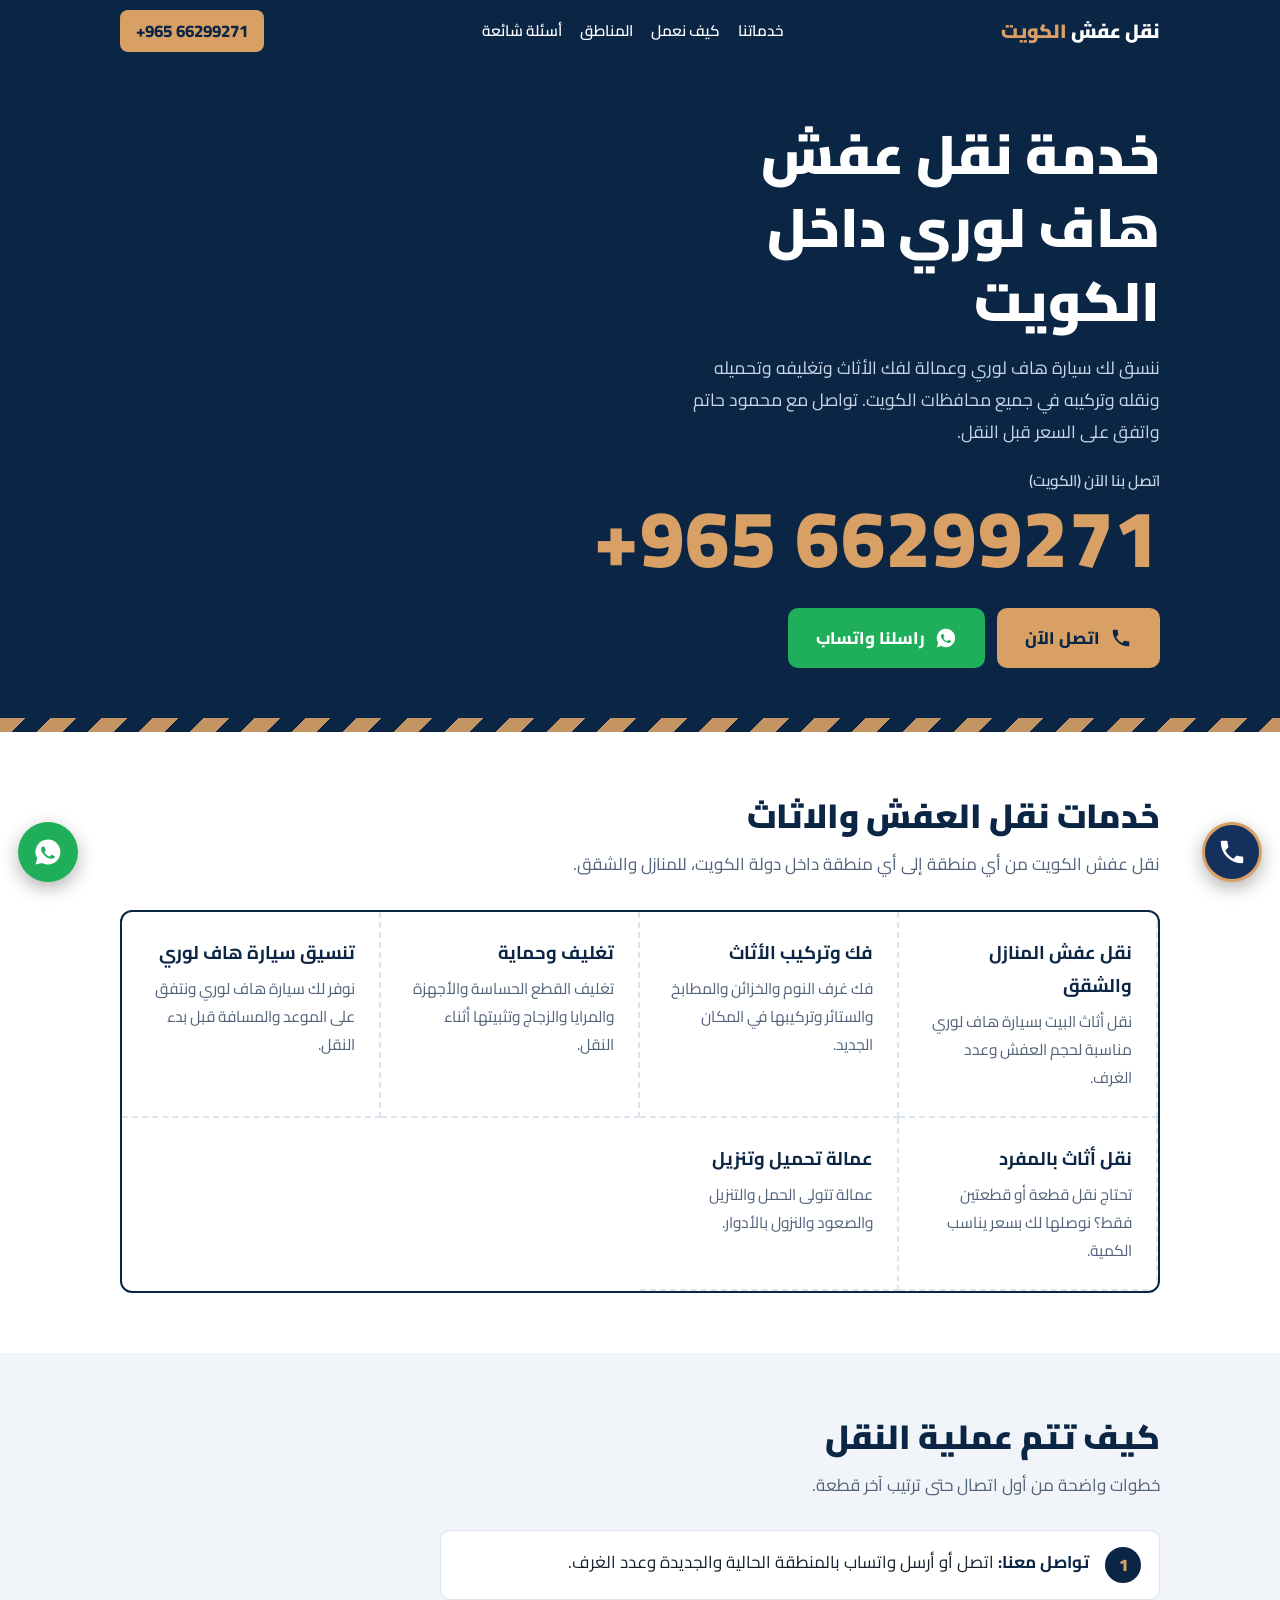
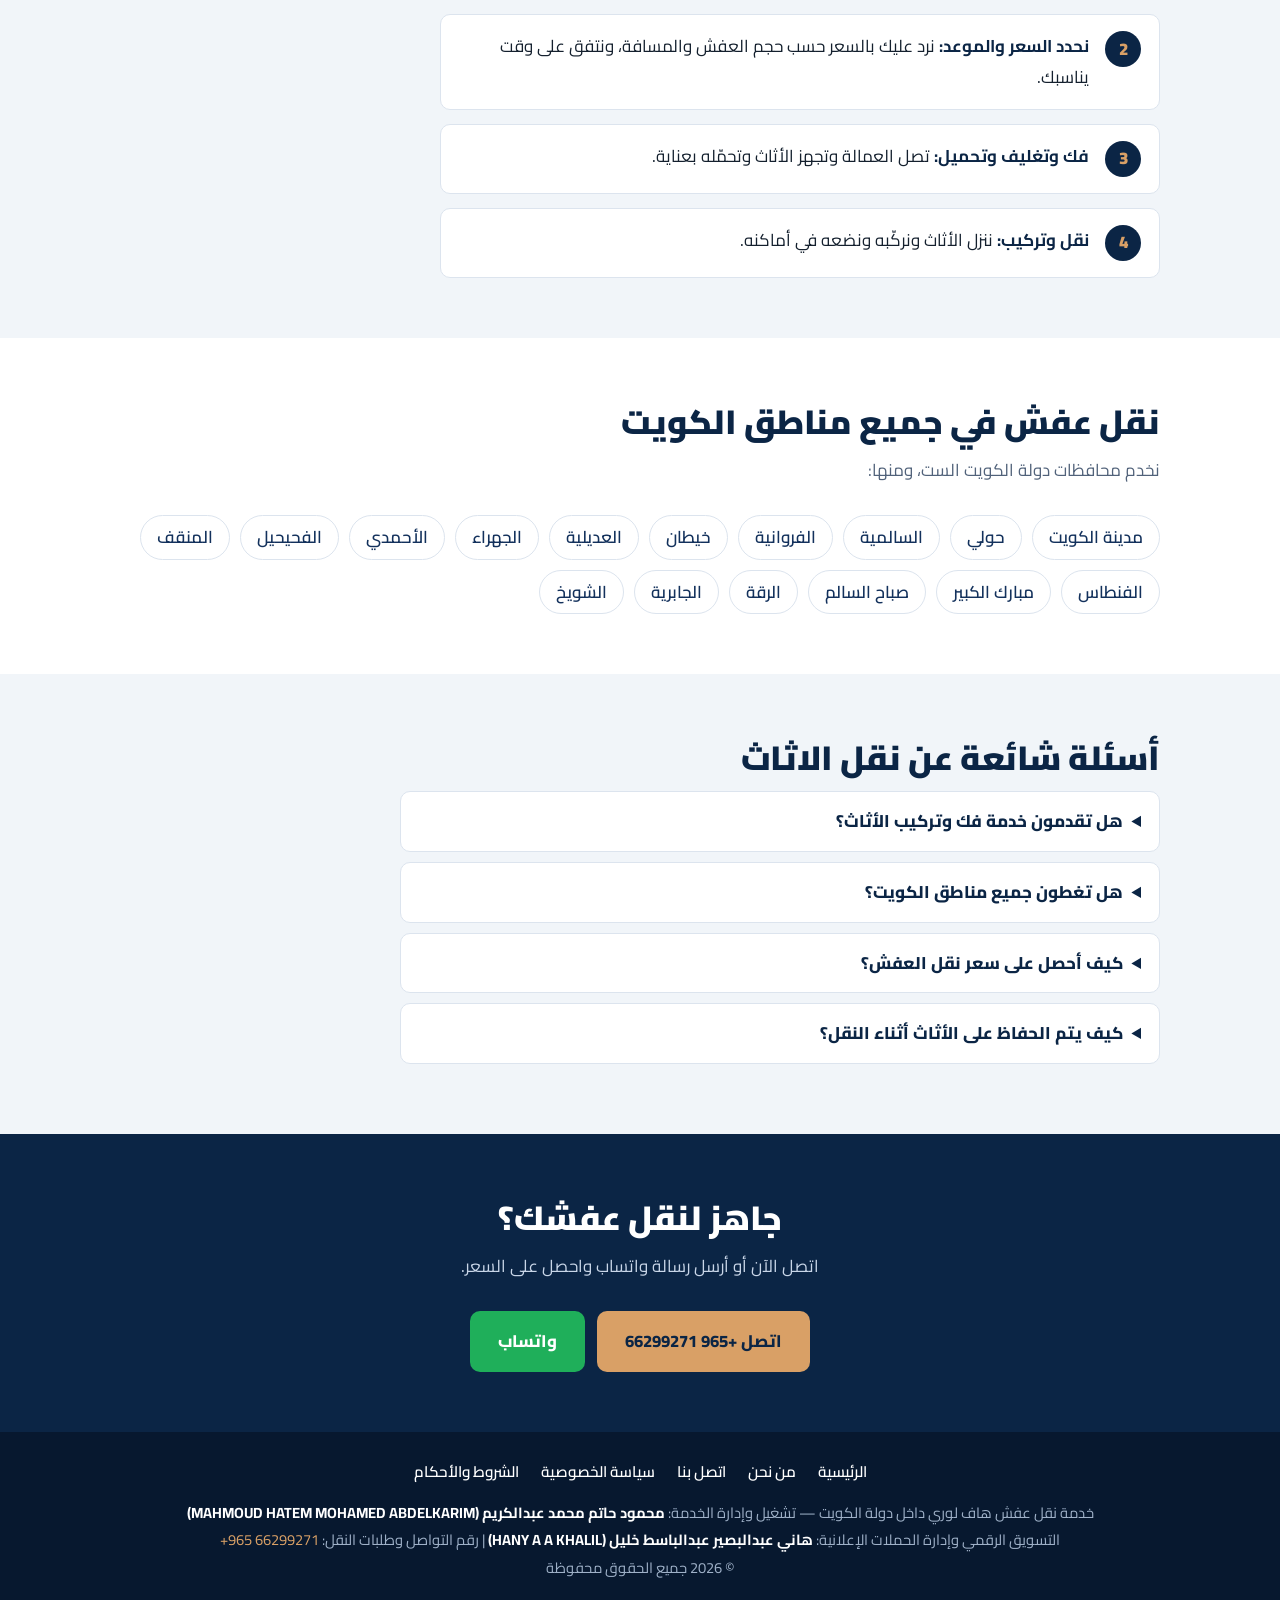
<file: index.html>
<!DOCTYPE html>
<html lang="ar" dir="rtl">
<head>
<meta charset="utf-8">
<meta name="viewport" content="width=device-width, initial-scale=1">
<title>نقل عفش الكويت | خدمة نقل عفش هاف لوري ونقل اثاث - اتصل 66299271</title>
<meta name="description" content="خدمة نقل عفش هاف لوري في الكويت بإدارة محمود حاتم: نقل اثاث مع فك وتركيب وتغليف وتحميل لجميع المحافظات. السعر يُتفق عليه قبل النقل. اتصل أو واتساب +965 66299271.">
<meta name="keywords" content="نقل عفش, نقل اثاث, نقل عفش الكويت, نقل اثاث الكويت, نقل عفش هاف لوري, هاف لوري الكويت, فك وتركيب, تغليف اثاث">
<meta name="robots" content="index, follow, max-image-preview:large">
<meta name="geo.region" content="KW">
<meta name="geo.placename" content="الكويت">
<meta name="theme-color" content="#0B2545">
<link rel="canonical" href="https://naqlkw.pages.dev/">
<!-- ربط Search Console: ضع كود التحقق هنا بدل XXXXXXXX -->
<meta name="google-site-verification" content="XXXXXXXX">
<meta property="og:type" content="website">
<meta property="og:locale" content="ar_KW">
<meta property="og:title" content="نقل عفش الكويت | خدمة نقل عفش هاف لوري ونقل اثاث">
<meta property="og:description" content="نقل عفش واثاث بهاف لوري مع فك وتركيب وتغليف داخل الكويت. اتصل أو واتساب +965 66299271.">
<meta property="og:url" content="https://naqlkw.pages.dev/">
<meta name="twitter:card" content="summary">
<link rel="icon" href="data:image/svg+xml,%3Csvg xmlns='http://www.w3.org/2000/svg' viewBox='0 0 100 100'%3E%3Ctext y='.9em' font-size='90'%3E🚚%3C/text%3E%3C/svg%3E">
<link rel="preconnect" href="https://fonts.googleapis.com">
<link rel="preconnect" href="https://fonts.gstatic.com" crossorigin>
<link href="https://fonts.googleapis.com/css2?family=Cairo:wght@400;600;800;900&display=swap" rel="stylesheet">

<!-- Google tag (gtag.js): استبدل G-XXXXXXXXXX بمعرّف Google Analytics 4 الخاص بك -->
<script async src="https://www.googletagmanager.com/gtag/js?id=G-XXXXXXXXXX"></script>
<script>
  window.dataLayer = window.dataLayer || [];
  function gtag(){dataLayer.push(arguments);}
  gtag('js', new Date());
  gtag('config', 'G-XXXXXXXXXX');
</script>

<script type="application/ld+json">
{
  "@context": "https://schema.org",
  "@type": "Service",
  "name": "خدمة نقل عفش هاف لوري في الكويت",
  "serviceType": "نقل عفش وأثاث",
  "description": "تنسيق وتوفير سيارات هاف لوري لنقل العفش والأثاث مع عمالة للفك والتركيب والتغليف داخل دولة الكويت.",
  "url": "https://naqlkw.pages.dev/",
  "provider": {
    "@type": "Person",
    "name": "محمود حاتم محمد عبدالكريم",
    "alternateName": "MAHMOUD HATEM MOHAMED ABDELKARIM",
    "telephone": "+96566299271"
  },
  "areaServed": {
    "@type": "Country",
    "name": "Kuwait"
  }
}
</script>
<script type="application/ld+json">
{
  "@context": "https://schema.org",
  "@type": "FAQPage",
  "mainEntity": [
    {"@type":"Question","name":"هل تقدمون خدمة فك وتركيب الأثاث؟","acceptedAnswer":{"@type":"Answer","text":"نعم، نفك الغرف وغرف النوم والمطابخ والستائر ونركبها في المنزل الجديد."}},
    {"@type":"Question","name":"هل تغطون جميع مناطق الكويت؟","acceptedAnswer":{"@type":"Answer","text":"نعم، نخدم جميع محافظات الكويت: العاصمة وحولي والفروانية والأحمدي ومبارك الكبير والجهراء."}},
    {"@type":"Question","name":"كيف أحصل على سعر نقل العفش؟","acceptedAnswer":{"@type":"Answer","text":"تواصل معنا بالاتصال أو واتساب على +965 66299271 وأرسل عدد الغرف والمنطقة الحالية والجديدة وسنرد عليك بالسعر."}},
    {"@type":"Question","name":"كيف يتم الحفاظ على الأثاث أثناء النقل؟","acceptedAnswer":{"@type":"Answer","text":"نغلف القطع ونثبتها داخل السيارة للحفاظ عليها أثناء النقل، وننبّه على الأغراض القابلة للكسر قبل التحميل."}}
  ]
}
</script>

<style>
:root{
  --navy:#0B2545;
  --navy-2:#13315C;
  --kraft:#D9A066;
  --kraft-dark:#B27A3F;
  --ink:#14202E;
  --muted:#51627A;
  --bg:#FFFFFF;
  --soft:#F1F5F9;
  --line:#DCE4EE;
  --wa:#1FAF5A;
}
*{box-sizing:border-box;margin:0;padding:0}
html{scroll-behavior:smooth}
body{font-family:'Cairo',Tahoma,Arial,sans-serif;color:var(--ink);background:var(--bg);line-height:1.8;font-size:17px;-webkit-text-size-adjust:100%}
a{color:inherit;text-decoration:none}
:focus-visible{outline:3px solid var(--kraft);outline-offset:3px}
.wrap{max-width:1080px;margin:0 auto;padding:0 20px}

header{background:var(--navy);color:#fff;position:sticky;top:0;z-index:20}
header .wrap{display:flex;align-items:center;justify-content:space-between;min-height:62px;gap:12px}
.brand{font-weight:900;font-size:1.2rem}
.brand span{color:var(--kraft)}
nav{display:flex;gap:18px;font-weight:600;font-size:.95rem}
nav a:hover{color:var(--kraft)}
.head-tel{background:var(--kraft);color:var(--navy);font-weight:800;padding:6px 16px;border-radius:8px;direction:ltr}

.hero{background:var(--navy);color:#fff;padding:56px 0 64px;position:relative;overflow:hidden}
.hero::after{content:"";position:absolute;inset-inline-start:0;bottom:0;width:100%;height:14px;
  background:repeating-linear-gradient(135deg,var(--kraft) 0 18px,var(--navy) 18px 36px);opacity:.9}
.hero h1{font-size:clamp(2rem,6vw,3.4rem);font-weight:900;line-height:1.35;max-width:16ch}
.hero p.lead{max-width:48ch;margin-top:14px;color:#C9D6E8;font-size:1.1rem}
.phone-big{display:block;margin-top:26px;font-size:clamp(2.6rem,10vw,5rem);font-weight:900;color:var(--kraft);direction:ltr;text-align:right;line-height:1.1;letter-spacing:.02em}
.phone-big small{display:block;font-size:.95rem;font-weight:600;color:#C9D6E8;letter-spacing:0;direction:rtl;margin-bottom:4px}
.actions{display:flex;flex-wrap:wrap;gap:12px;margin-top:26px}
.btn{display:inline-flex;align-items:center;gap:10px;padding:13px 26px;border-radius:10px;font-weight:800;font-size:1.05rem;border:2px solid transparent;cursor:pointer;font-family:inherit}
.btn svg{width:22px;height:22px;fill:currentColor}
.btn-call{background:var(--kraft);color:var(--navy)}
.btn-call:hover{background:#E5B37E}
.btn-wa{background:var(--wa);color:#fff}
.btn-wa:hover{background:#18964C}

section{padding:60px 0}
section.alt{background:var(--soft)}
h2{font-size:clamp(1.5rem,4vw,2.1rem);font-weight:900;color:var(--navy);margin-bottom:10px;line-height:1.4}
.sub{color:var(--muted);max-width:60ch;margin-bottom:30px}

.services{display:grid;grid-template-columns:repeat(auto-fit,minmax(240px,1fr));gap:0;border:2px solid var(--navy);border-radius:12px;overflow:hidden;background:#fff}
.services article{padding:24px;border-inline-start:2px dashed var(--line);border-bottom:2px dashed var(--line)}
.services h3{font-size:1.15rem;color:var(--navy);margin-bottom:6px}
.services p{color:var(--muted);font-size:.97rem}

.steps{list-style:none;counter-reset:s;display:grid;gap:14px;max-width:720px}
.steps li{counter-increment:s;display:flex;gap:16px;align-items:flex-start;background:#fff;border:1px solid var(--line);border-radius:10px;padding:16px 18px}
.steps li::before{content:counter(s);flex:none;width:36px;height:36px;border-radius:50%;background:var(--navy);color:var(--kraft);font-weight:900;display:grid;place-items:center}
.steps strong{color:var(--navy)}

.areas{display:flex;flex-wrap:wrap;gap:10px}
.areas span{background:#fff;border:1px solid var(--line);padding:6px 16px;border-radius:999px;font-weight:600;color:var(--navy-2)}

details{background:#fff;border:1px solid var(--line);border-radius:10px;padding:14px 18px;margin-bottom:10px;max-width:760px}
summary{cursor:pointer;font-weight:800;color:var(--navy)}
details p{margin-top:8px;color:var(--muted)}

.cta{background:var(--navy);color:#fff;text-align:center}
.cta h2{color:#fff}
.cta .sub{margin-inline:auto;color:#C9D6E8}
.cta .actions{justify-content:center}

footer{background:#07182F;color:#9FB1C8;padding:26px 0 90px;font-size:.92rem;text-align:center;line-height:1.9}
.flinks{display:flex;flex-wrap:wrap;justify-content:center;gap:8px 22px;margin-bottom:12px}
.flinks a{color:#fff;font-weight:600}
footer a{color:var(--kraft);direction:ltr;unicode-bidi:embed}
footer strong{color:#fff}

.float{position:fixed;inset-block-end:18px;z-index:30;width:60px;height:60px;border-radius:50%;display:grid;place-items:center;color:#fff;box-shadow:0 6px 18px rgba(0,0,0,.3)}
.float svg{width:30px;height:30px;fill:currentColor}
.float-call{inset-inline-start:18px;background:var(--navy-2);border:3px solid var(--kraft)}
.float-wa{inset-inline-end:18px;background:var(--wa)}
.float-call.pulse{animation:ring 2.4s ease-out 3}
@keyframes ring{0%{box-shadow:0 0 0 0 rgba(217,160,102,.8)}100%{box-shadow:0 0 0 22px rgba(217,160,102,0)}}
@media (prefers-reduced-motion:reduce){.float-call.pulse{animation:none}html{scroll-behavior:auto}}
@media (max-width:640px){nav{display:none}.phone-big{text-align:right}}
</style>
</head>
<body>

<header>
  <div class="wrap">
    <a class="brand" href="#top">نقل عفش <span>الكويت</span></a>
    <nav aria-label="القائمة">
      <a href="#services">خدماتنا</a>
      <a href="#how">كيف نعمل</a>
      <a href="#areas">المناطق</a>
      <a href="#faq">أسئلة شائعة</a>
    </nav>
    <a class="head-tel" href="tel:+96566299271" data-track="header_call">+965 66299271</a>
  </div>
</header>

<main id="top">
  <section class="hero">
    <div class="wrap">
      <h1>خدمة نقل عفش هاف لوري داخل الكويت</h1>
      <p class="lead">ننسق لك سيارة هاف لوري وعمالة لفك الأثاث وتغليفه وتحميله ونقله وتركيبه في جميع محافظات الكويت. تواصل مع محمود حاتم واتفق على السعر قبل النقل.</p>
      <a class="phone-big" href="tel:+96566299271" data-track="hero_phone"><small>اتصل بنا الآن (الكويت)</small>+965 66299271</a>
      <div class="actions">
        <a class="btn btn-call" href="tel:+96566299271" data-track="hero_call">
          <svg viewBox="0 0 24 24" aria-hidden="true"><path d="M6.6 10.8a15.1 15.1 0 0 0 6.6 6.6l2.2-2.2a1 1 0 0 1 1-.25 11.4 11.4 0 0 0 3.6.57 1 1 0 0 1 1 1V20a1 1 0 0 1-1 1A17 17 0 0 1 3 4a1 1 0 0 1 1-1h3.5a1 1 0 0 1 1 1c0 1.25.2 2.45.57 3.6a1 1 0 0 1-.25 1z"/></svg>
          اتصل الآن
        </a>
        <a class="btn btn-wa" href="https://wa.me/96566299271?text=%D8%A7%D9%84%D8%B3%D9%84%D8%A7%D9%85%20%D8%B9%D9%84%D9%8A%D9%83%D9%85%D8%8C%20%D8%A3%D8%B1%D9%8A%D8%AF%20%D8%B3%D8%B9%D8%B1%20%D9%86%D9%82%D9%84%20%D8%B9%D9%81%D8%B4" target="_blank" rel="noopener" data-track="hero_whatsapp">
          <svg viewBox="0 0 24 24" aria-hidden="true"><path d="M12 2a10 10 0 0 0-8.6 15.1L2 22l5-1.3A10 10 0 1 0 12 2zm5.2 14.2c-.2.6-1.3 1.2-1.8 1.2-.5.1-1 .2-3.2-.7-2.700-1.100-4.400-3.800-4.600-4-.1-.2-1.100-1.400-1.100-2.700 0-1.300.7-1.900.9-2.200.2-.3.5-.3.700-.3h.5c.2 0 .4 0 .6.500.2.600.8 2 .9 2.200.1.100.1.300 0 .5-.1.200-.2.300-.3.500l-.4.500c-.1.100-.3.300-.1.600.2.300.7 1.200 1.500 1.900 1 .9 1.800 1.200 2.100 1.300.3.100.5.100.6-.1.200-.2.700-.8.900-1.100.2-.3.400-.2.600-.1l2 .9c.3.100.5.200.5.300.1.100.1.600-.1 1.200z"/></svg>
          راسلنا واتساب
        </a>
      </div>
    </div>
  </section>

  <section id="services">
    <div class="wrap">
      <h2>خدمات نقل العفش والاثاث</h2>
      <p class="sub">نقل عفش الكويت من أي منطقة إلى أي منطقة داخل دولة الكويت، للمنازل والشقق.</p>
      <div class="services">
        <article><h3>نقل عفش المنازل والشقق</h3><p>نقل أثاث البيت بسيارة هاف لوري مناسبة لحجم العفش وعدد الغرف.</p></article>
        <article><h3>فك وتركيب الأثاث</h3><p>فك غرف النوم والخزائن والمطابخ والستائر وتركيبها في المكان الجديد.</p></article>
        <article><h3>تغليف وحماية</h3><p>تغليف القطع الحساسة والأجهزة والمرايا والزجاج وتثبيتها أثناء النقل.</p></article>
        <article><h3>تنسيق سيارة هاف لوري</h3><p>نوفر لك سيارة هاف لوري ونتفق على الموعد والمسافة قبل بدء النقل.</p></article>
        <article><h3>نقل أثاث بالمفرد</h3><p>تحتاج نقل قطعة أو قطعتين فقط؟ نوصلها لك بسعر يناسب الكمية.</p></article>
        <article><h3>عمالة تحميل وتنزيل</h3><p>عمالة تتولى الحمل والتنزيل والصعود والنزول بالأدوار.</p></article>
      </div>
    </div>
  </section>

  <section id="how" class="alt">
    <div class="wrap">
      <h2>كيف تتم عملية النقل</h2>
      <p class="sub">خطوات واضحة من أول اتصال حتى ترتيب آخر قطعة.</p>
      <ol class="steps">
        <li><div><strong>تواصل معنا:</strong> اتصل أو أرسل واتساب بالمنطقة الحالية والجديدة وعدد الغرف.</div></li>
        <li><div><strong>نحدد السعر والموعد:</strong> نرد عليك بالسعر حسب حجم العفش والمسافة، ونتفق على وقت يناسبك.</div></li>
        <li><div><strong>فك وتغليف وتحميل:</strong> تصل العمالة وتجهز الأثاث وتحمّله بعناية.</div></li>
        <li><div><strong>نقل وتركيب:</strong> ننزل الأثاث ونركّبه ونضعه في أماكنه.</div></li>
      </ol>
    </div>
  </section>

  <section id="areas">
    <div class="wrap">
      <h2>نقل عفش في جميع مناطق الكويت</h2>
      <p class="sub">نخدم محافظات دولة الكويت الست، ومنها:</p>
      <div class="areas">
        <span>مدينة الكويت</span><span>حولي</span><span>السالمية</span><span>الفروانية</span><span>خيطان</span><span>العديلية</span><span>الجهراء</span><span>الأحمدي</span><span>الفحيحيل</span><span>المنقف</span><span>الفنطاس</span><span>مبارك الكبير</span><span>صباح السالم</span><span>الرقة</span><span>الجابرية</span><span>الشويخ</span>
      </div>
    </div>
  </section>

  <section id="faq" class="alt">
    <div class="wrap">
      <h2>أسئلة شائعة عن نقل الاثاث</h2>
      <details><summary>هل تقدمون خدمة فك وتركيب الأثاث؟</summary><p>نعم، نفك غرف النوم والمطابخ والستائر ونركبها في المنزل الجديد.</p></details>
      <details><summary>هل تغطون جميع مناطق الكويت؟</summary><p>نعم، نخدم محافظات العاصمة وحولي والفروانية والجهراء والأحمدي ومبارك الكبير داخل دولة الكويت.</p></details>
      <details><summary>كيف أحصل على سعر نقل العفش؟</summary><p>اتصل أو راسلنا واتساب على +965 66299271 وأرسل عدد الغرف والمنطقة الحالية والجديدة وسنرد عليك بالسعر.</p></details>
      <details><summary>كيف يتم الحفاظ على الأثاث أثناء النقل؟</summary><p>نغلف القطع ونثبتها داخل السيارة للحفاظ عليها أثناء النقل، وننبّه على الأغراض القابلة للكسر قبل التحميل.</p></details>
    </div>
  </section>

  <section class="cta">
    <div class="wrap">
      <h2>جاهز لنقل عفشك؟</h2>
      <p class="sub">اتصل الآن أو أرسل رسالة واتساب واحصل على السعر.</p>
      <div class="actions">
        <a class="btn btn-call" href="tel:+96566299271" data-track="cta_call">اتصل +965 66299271</a>
        <a class="btn btn-wa" href="https://wa.me/96566299271" target="_blank" rel="noopener" data-track="cta_whatsapp">واتساب</a>
      </div>
    </div>
  </section>
</main>

<footer>
  <div class="wrap">
    <nav class="flinks" aria-label="روابط الموقع"><a href="index.html">الرئيسية</a><a href="about.html">من نحن</a><a href="contact.html">اتصل بنا</a><a href="privacy.html">سياسة الخصوصية</a><a href="terms.html">الشروط والأحكام</a></nav>
    <p>خدمة نقل عفش هاف لوري داخل دولة الكويت — تشغيل وإدارة الخدمة: <strong>محمود حاتم محمد عبدالكريم (MAHMOUD HATEM MOHAMED ABDELKARIM)</strong></p>
    <p>التسويق الرقمي وإدارة الحملات الإعلانية: <strong>هاني عبدالبصير عبدالباسط خليل (HANY A A KHALIL)</strong> | رقم التواصل وطلبات النقل: <a href="tel:+96566299271">+965 66299271</a></p>
    <p>© <span id="y">2026</span> جميع الحقوق محفوظة</p>
  </div>
</footer>

<!-- أزرار عائمة -->
<a class="float float-call pulse" href="tel:+96566299271" aria-label="اتصل بنا" data-track="float_call">
  <svg viewBox="0 0 24 24" aria-hidden="true"><path d="M6.6 10.8a15.1 15.1 0 0 0 6.6 6.6l2.2-2.2a1 1 0 0 1 1-.25 11.4 11.4 0 0 0 3.6.57 1 1 0 0 1 1 1V20a1 1 0 0 1-1 1A17 17 0 0 1 3 4a1 1 0 0 1 1-1h3.5a1 1 0 0 1 1 1c0 1.25.2 2.45.57 3.6a1 1 0 0 1-.25 1z"/></svg>
</a>
<a class="float float-wa" href="https://wa.me/96566299271" target="_blank" rel="noopener" aria-label="تواصل عبر واتساب" data-track="float_whatsapp">
  <svg viewBox="0 0 24 24" aria-hidden="true"><path d="M12 2a10 10 0 0 0-8.6 15.1L2 22l5-1.3A10 10 0 1 0 12 2zm5.2 14.2c-.2.6-1.3 1.2-1.8 1.2-.5.1-1 .2-3.2-.7-2.700-1.100-4.400-3.800-4.600-4-.1-.2-1.100-1.400-1.100-2.700 0-1.300.7-1.900.9-2.200.2-.3.5-.3.700-.3h.5c.2 0 .4 0 .6.500.2.600.8 2 .9 2.200.1.100.1.300 0 .5-.1.200-.2.300-.3.500l-.4.500c-.1.100-.3.300-.1.600.2.300.7 1.200 1.500 1.900 1 .9 1.800 1.200 2.100 1.300.3.100.5.100.6-.1.200-.2.700-.8.900-1.100.2-.3.400-.2.600-.1l2 .9c.3.100.5.200.5.300.1.100.1.600-.1 1.200z"/></svg>
</a>

<script>
  // تتبع النقرات في Google Analytics
  document.addEventListener('click', function (e) {
    var el = e.target.closest('[data-track]');
    if (!el || typeof gtag !== 'function') return;
    var name = el.getAttribute('data-track');
    var type = name.indexOf('whatsapp') > -1 ? 'whatsapp' : 'call';
    gtag('event', 'generate_lead', { method: type, event_label: name });
  });
  document.getElementById('y').textContent = new Date().getFullYear();
</script>
</body>
</html>
</file>
